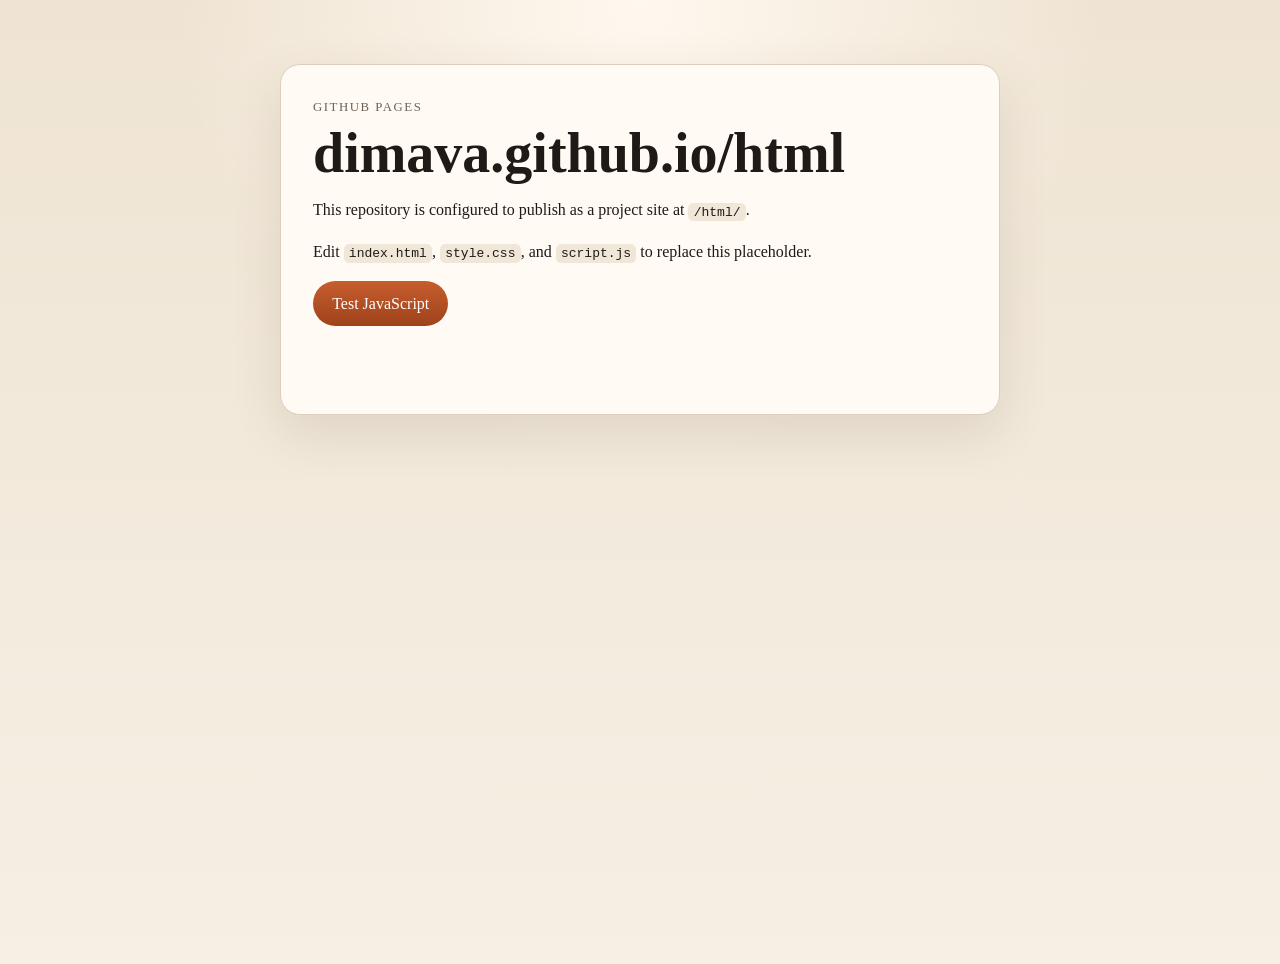
<file: index.html>
<!doctype html>
<html lang="en">
<head>
  <meta charset="utf-8">
  <meta name="viewport" content="width=device-width, initial-scale=1">
  <title>dimava/html</title>
  <link rel="stylesheet" href="style.css">
</head>
<body>
  <main class="page">
    <p class="eyebrow">GitHub Pages</p>
    <h1>dimava.github.io/html</h1>
    <p>This repository is configured to publish as a project site at <code>/html/</code>.</p>
    <p>Edit <code>index.html</code>, <code>style.css</code>, and <code>script.js</code> to replace this placeholder.</p>
    <button id="ping" type="button">Test JavaScript</button>
    <p id="status" class="status" aria-live="polite"></p>
  </main>
  <script src="script.js"></script>
</body>
</html>
</file>
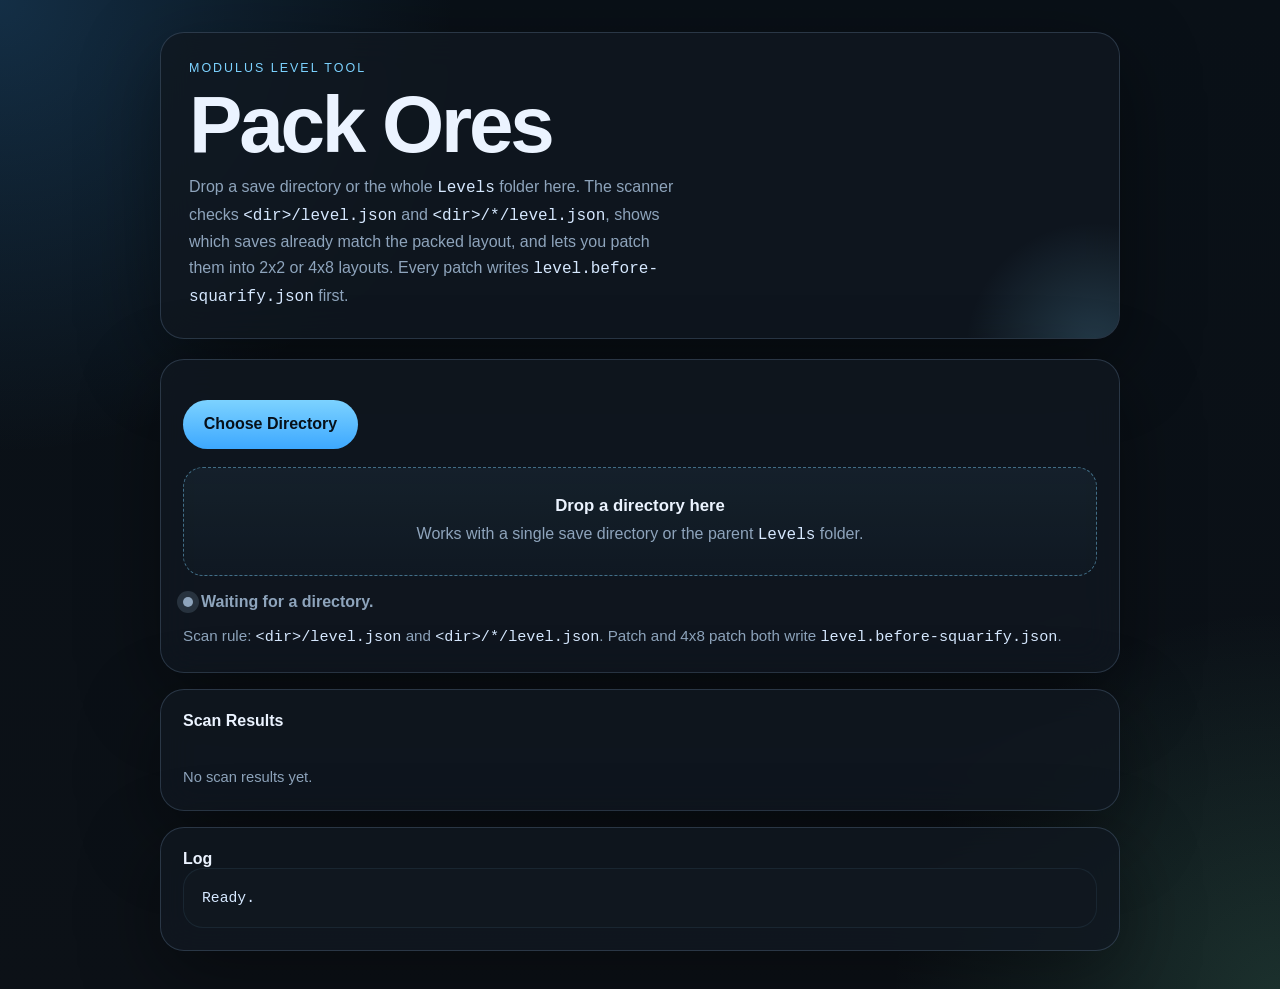
<file: modulus/squarify.html>
<!doctype html>
<html lang="en">
<head>
  <meta charset="utf-8">
  <meta name="viewport" content="width=device-width, initial-scale=1">
  <title>Pack Ores</title>
  <style>
    :root {
      color-scheme: dark;
      --bg: #0c1117;
      --panel: rgba(17, 24, 32, 0.82);
      --panel-strong: rgba(17, 24, 32, 0.94);
      --line: rgba(167, 206, 255, 0.18);
      --text: #ebf3ff;
      --muted: #8ea4bc;
      --accent: #7cd2ff;
      --accent-strong: #3da8ff;
      --ok: #7af2b5;
      --warn: #ffd37a;
      --bad: #ff8a8a;
      --shadow: 0 24px 80px rgba(0, 0, 0, 0.4);
    }

    * {
      box-sizing: border-box;
    }

    body {
      margin: 0;
      min-height: 100vh;
      font-family: "Segoe UI", "Helvetica Neue", sans-serif;
      color: var(--text);
      background:
        radial-gradient(circle at top left, rgba(61, 168, 255, 0.2), transparent 28%),
        radial-gradient(circle at bottom right, rgba(122, 242, 181, 0.14), transparent 24%),
        linear-gradient(180deg, #091017 0%, var(--bg) 100%);
    }

    main {
      width: min(960px, calc(100% - 32px));
      margin: 32px auto 48px;
    }

    .hero,
    .panel {
      backdrop-filter: blur(18px);
      background: var(--panel);
      border: 1px solid var(--line);
      border-radius: 24px;
      box-shadow: var(--shadow);
    }

    .hero {
      position: relative;
      overflow: hidden;
      padding: 28px;
      margin-bottom: 20px;
    }

    .hero::after {
      content: "";
      position: absolute;
      inset: auto -12% -50% auto;
      width: 280px;
      height: 280px;
      border-radius: 50%;
      background: radial-gradient(circle, rgba(124, 210, 255, 0.2) 0%, transparent 65%);
      pointer-events: none;
    }

    .eyebrow {
      margin: 0 0 12px;
      color: var(--accent);
      font-size: 0.78rem;
      letter-spacing: 0.16em;
      text-transform: uppercase;
    }

    h1 {
      margin: 0 0 12px;
      font-size: clamp(2.4rem, 8vw, 5rem);
      line-height: 0.94;
      letter-spacing: -0.04em;
    }

    .subtitle {
      max-width: 56ch;
      margin: 0;
      color: var(--muted);
      font-size: 1rem;
      line-height: 1.6;
    }

    .panel {
      padding: 22px;
      margin-bottom: 16px;
    }

    .actions {
      display: flex;
      flex-wrap: wrap;
      gap: 12px;
      margin: 18px 0 0;
    }

    button {
      appearance: none;
      border: 0;
      border-radius: 999px;
      padding: 0.95rem 1.3rem;
      font: inherit;
      font-weight: 700;
      color: #071019;
      background: linear-gradient(180deg, var(--accent) 0%, var(--accent-strong) 100%);
      cursor: pointer;
      transition: transform 120ms ease, filter 120ms ease;
    }

    button:hover {
      filter: brightness(1.08);
      transform: translateY(-1px);
    }

    button:disabled {
      opacity: 0.6;
      cursor: wait;
      transform: none;
      filter: none;
    }

    .dropzone {
      margin-top: 18px;
      padding: 28px;
      border: 1px dashed rgba(124, 210, 255, 0.45);
      border-radius: 20px;
      background: linear-gradient(180deg, rgba(124, 210, 255, 0.06), rgba(124, 210, 255, 0.02));
      text-align: center;
      transition: border-color 120ms ease, background 120ms ease, transform 120ms ease;
    }

    .dropzone.dragover {
      border-color: var(--accent);
      background: linear-gradient(180deg, rgba(124, 210, 255, 0.16), rgba(124, 210, 255, 0.08));
      transform: translateY(-2px);
    }

    .dropzone strong {
      display: block;
      margin-bottom: 6px;
      font-size: 1.05rem;
    }

    .hint,
    .meta {
      color: var(--muted);
      line-height: 1.55;
    }

    .meta {
      margin-top: 10px;
      font-size: 0.95rem;
    }

    .status {
      display: inline-flex;
      align-items: center;
      gap: 8px;
      min-height: 1.5rem;
      margin-top: 14px;
      font-weight: 600;
    }

    .status::before {
      content: "";
      width: 10px;
      height: 10px;
      border-radius: 50%;
      background: currentColor;
      box-shadow: 0 0 0 6px color-mix(in srgb, currentColor 20%, transparent);
    }

    .status.idle { color: var(--muted); }
    .status.ok { color: var(--ok); }
    .status.warn { color: var(--warn); }
    .status.bad { color: var(--bad); }

    .summary-grid {
      display: grid;
      grid-template-columns: repeat(auto-fit, minmax(140px, 1fr));
      gap: 12px;
      margin-top: 18px;
    }

    .stat {
      padding: 14px;
      border-radius: 18px;
      border: 1px solid rgba(124, 210, 255, 0.1);
      background: rgba(255, 255, 255, 0.02);
    }

    .stat strong {
      display: block;
      font-size: 1.45rem;
      line-height: 1;
      margin-bottom: 6px;
    }

    .results {
      display: grid;
      gap: 12px;
      margin-top: 18px;
    }

    .result-row {
      padding: 16px;
      border-radius: 18px;
      border: 1px solid rgba(124, 210, 255, 0.12);
      background: rgba(255, 255, 255, 0.03);
    }

    .result-head,
    .result-stats {
      display: flex;
      flex-wrap: wrap;
      gap: 10px 14px;
      align-items: center;
    }

    .result-head {
      justify-content: space-between;
    }

    .result-path {
      font: 0.95rem/1.4 Consolas, "SFMono-Regular", monospace;
      color: #d6e8ff;
      word-break: break-word;
    }

    .badge {
      display: inline-flex;
      align-items: center;
      min-height: 30px;
      padding: 0 12px;
      border-radius: 999px;
      font-size: 0.85rem;
      font-weight: 700;
      letter-spacing: 0.02em;
      border: 1px solid transparent;
    }

    .badge.already-patched,
    .badge.patched-now {
      color: var(--ok);
      border-color: rgba(122, 242, 181, 0.3);
      background: rgba(122, 242, 181, 0.08);
    }

    .badge.needs-patch {
      color: var(--warn);
      border-color: rgba(255, 211, 122, 0.28);
      background: rgba(255, 211, 122, 0.08);
    }

    .badge.error {
      color: var(--bad);
      border-color: rgba(255, 138, 138, 0.28);
      background: rgba(255, 138, 138, 0.08);
    }

    .badge.busy {
      color: var(--accent);
      border-color: rgba(124, 210, 255, 0.3);
      background: rgba(124, 210, 255, 0.08);
    }

    .result-stats {
      margin-top: 10px;
      color: var(--muted);
      font-size: 0.92rem;
    }

    .result-actions {
      display: flex;
      flex-wrap: wrap;
      gap: 10px;
      align-items: center;
      margin-top: 12px;
    }

    .row-button {
      padding: 0.7rem 1rem;
      font-size: 0.92rem;
    }

    .result-note {
      color: var(--muted);
      font-size: 0.92rem;
      line-height: 1.5;
    }

    .warning-list {
      margin-top: 10px;
      color: var(--warn);
      font-size: 0.9rem;
      line-height: 1.5;
    }

    .log {
      margin: 0;
      padding: 18px;
      border-radius: 20px;
      background: var(--panel-strong);
      border: 1px solid rgba(124, 210, 255, 0.08);
      color: #d6e8ff;
      font: 0.92rem/1.5 Consolas, "SFMono-Regular", monospace;
      white-space: pre-wrap;
      word-break: break-word;
      max-height: 360px;
      overflow: auto;
    }

    code {
      font-family: Consolas, "SFMono-Regular", monospace;
      color: #d6e8ff;
    }

    @media (max-width: 640px) {
      main {
        width: min(960px, calc(100% - 20px));
        margin-top: 20px;
      }

      .hero,
      .panel {
        border-radius: 20px;
      }

      .hero,
      .panel,
      .dropzone,
      .log {
        padding-left: 16px;
        padding-right: 16px;
      }
    }
  </style>
</head>
<body>
  <main>
    <section class="hero">
      <p class="eyebrow">Modulus Level Tool</p>
      <h1>Pack Ores</h1>
      <p class="subtitle">
        Drop a save directory or the whole <code>Levels</code> folder here. The scanner checks
        <code>&lt;dir&gt;/level.json</code> and <code>&lt;dir&gt;/*/level.json</code>, shows which saves already
        match the packed layout, and lets you patch them into 2x2 or 4x8 layouts. Every patch writes
        <code>level.before-squarify.json</code> first.
      </p>
    </section>

    <section class="panel">
      <div class="actions">
        <button id="pick-directory" type="button">Choose Directory</button>
      </div>
      <div id="dropzone" class="dropzone" tabindex="0" role="button" aria-label="Drop directory here">
        <strong>Drop a directory here</strong>
        <div class="hint">Works with a single save directory or the parent <code>Levels</code> folder.</div>
      </div>
      <div id="status" class="status idle">Waiting for a directory.</div>
      <div id="target-meta" class="meta">Scan rule: <code>&lt;dir&gt;/level.json</code> and <code>&lt;dir&gt;/*/level.json</code>. Patch and 4x8 patch both write <code>level.before-squarify.json</code>.</div>
    </section>

    <section class="panel">
      <strong>Scan Results</strong>
      <div id="summary" class="summary-grid"></div>
      <div id="results" class="results"></div>
    </section>

    <section class="panel">
      <strong>Log</strong>
      <pre id="log" class="log">Ready.</pre>
    </section>
  </main>

  <script>
    const statusEl = document.getElementById("status");
    const summaryEl = document.getElementById("summary");
    const resultsEl = document.getElementById("results");
    const logEl = document.getElementById("log");
    const dropzoneEl = document.getElementById("dropzone");
    const pickButtonEl = document.getElementById("pick-directory");
    const state = {
      entries: [],
      logLines: ["Ready."],
    };

    function escapeHtml(value) {
      return String(value)
        .replaceAll("&", "&amp;")
        .replaceAll("<", "&lt;")
        .replaceAll(">", "&gt;")
        .replaceAll('"', "&quot;");
    }

    function setStatus(kind, message) {
      statusEl.className = `status ${kind}`;
      statusEl.textContent = message;
    }

    function setSummary(cards) {
      if (!cards?.length) {
        summaryEl.innerHTML = "";
        return;
      }

      summaryEl.innerHTML = cards
        .map(([label, value]) => `
          <div class="stat">
            <div class="hint">${escapeHtml(label)}</div>
            <strong>${escapeHtml(value)}</strong>
          </div>
        `)
        .join("");
    }

    function renderResults() {
      if (!state.entries.length) {
        resultsEl.innerHTML = `<div class="result-note">No scan results yet.</div>`;
        return;
      }

      resultsEl.innerHTML = state.entries.map((entry, index) => {
        const badgeClass = entry.busy ? "busy" : entry.status;
        const badgeLabel = entry.busy
          ? entry.busyMode === "rectangle"
            ? "Patching 4x8..."
            : entry.busyMode === "restore"
              ? "Restoring..."
            : "Patching..."
          : entry.status === "patched-now"
            ? "Patched"
            : entry.status === "error"
              ? "Error"
              : entry.needsSquarePatch
                ? "Needs 2x2"
                : entry.needsRectPatch
                  ? "Needs 4x8"
                  : "Already patched";

        const stats = entry.stats
          ? [
              `Clusters ${entry.stats.clusters}`,
              `Groups ${entry.stats.groups}`,
              `Decorative ${entry.stats.decorativeGroups}`,
              `2x2 ${entry.stats.packGroups}`,
              `2x2 ready ${entry.stats.squareGroups}`,
              `Need 2x2 ${entry.stats.groupsNeedingPatch}`,
              `4x8 ${entry.rectStats?.rectGroups ?? 0}`,
              `Need 4x8 ${entry.rectStats?.rectGroupsNeedingPatch ?? 0}`,
            ].join("  |  ")
          : "";

        const dates = [
          entry.fileModifiedLabel ? `level.json ${entry.fileModifiedLabel}` : "",
          entry.backupModifiedLabel ? `backup ${entry.backupModifiedLabel}` : "backup missing",
        ].filter(Boolean).join("  |  ");

        const actions = [];
        if (entry.status !== "error") {
          if (entry.needsSquarePatch || entry.busy) {
            actions.push(`<button class="row-button" data-patch-index="${index}" ${entry.busy ? "disabled" : ""}>Patch</button>`);
          }
          if (entry.needsRectPatch || entry.busy) {
            actions.push(`<button class="row-button" data-rect-patch-index="${index}" ${entry.busy ? "disabled" : ""}>Patch 4x8</button>`);
          }
        }
        if ((entry.backupModifiedLabel && entry.directoryHandle) || entry.busy) {
          actions.push(`<button class="row-button" data-restore-index="${index}" ${entry.busy ? "disabled" : ""}>Restore Backup</button>`);
        }

        const action = actions.length
          ? actions.join("")
          : `<span class="result-note">${entry.status === "error" ? "Fix the file and rescan." : "No patch needed."}</span>`;

        const details = entry.error
          ? `<div class="result-note">${escapeHtml(entry.error)}</div>`
          : `<div class="result-stats">${escapeHtml(stats)}</div><div class="result-stats">${escapeHtml(dates)}</div>`;

        const warnings = entry.warnings?.length
          ? `<div class="warning-list">${entry.warnings.map((warning) => escapeHtml(warning)).join("<br>")}</div>`
          : "";

        return `
          <div class="result-row">
            <div class="result-head">
              <div class="result-path">${escapeHtml(entry.path.join("/"))}</div>
              <span class="badge ${badgeClass}">${escapeHtml(badgeLabel)}</span>
            </div>
            ${details}
            ${warnings}
            <div class="result-actions">${action}</div>
          </div>
        `;
      }).join("");

      for (const button of resultsEl.querySelectorAll("[data-patch-index]")) {
        button.addEventListener("click", () => {
          const index = Number(button.getAttribute("data-patch-index"));
          void patchEntry(index);
        });
      }

      for (const button of resultsEl.querySelectorAll("[data-rect-patch-index]")) {
        button.addEventListener("click", () => {
          const index = Number(button.getAttribute("data-rect-patch-index"));
          void patchEntry(index, "rectangle");
        });
      }

      for (const button of resultsEl.querySelectorAll("[data-restore-index]")) {
        button.addEventListener("click", () => {
          const index = Number(button.getAttribute("data-restore-index"));
          void restoreEntry(index);
        });
      }
    }

    function setLog(lines) {
      state.logLines = Array.isArray(lines) ? lines : [String(lines)];
      logEl.textContent = state.logLines.join("\n");
    }

    function appendLog(lines) {
      const additions = Array.isArray(lines) ? lines : [String(lines)];
      state.logLines = [...additions, "", ...state.logLines].filter(Boolean);
      logEl.textContent = state.logLines.join("\n");
    }

    function formatDate(value) {
      if (!value) {
        return "";
      }

      const date = new Date(value);
      if (Number.isNaN(date.getTime())) {
        return "";
      }

      return date.toLocaleString();
    }

    function getZ(point) {
      return point.z ?? 0;
    }

    const DECORATIVE_SIG = [4, 4, 8, 20, 20, 32];

    function dist(a, b) {
      const dx = a.x - b.x;
      const dz = getZ(a) - getZ(b);
      return Math.sqrt(dx * dx + dz * dz);
    }

    function groupSignature(group) {
      const dists = [];
      for (let i = 0; i < group.length; i += 1) {
        for (let j = i + 1; j < group.length; j += 1) {
          const dx = group[i].x - group[j].x;
          const dz = getZ(group[i]) - getZ(group[j]);
          dists.push(dx * dx + dz * dz);
        }
      }
      return dists.sort((a, b) => a - b);
    }

    function isDecorative(group) {
      const signature = groupSignature(group);
      return signature.every((value, index) => value === DECORATIVE_SIG[index]);
    }

    function centroid(rocks) {
      return {
        x: rocks.reduce((sum, point) => sum + point.x, 0) / rocks.length,
        z: rocks.reduce((sum, point) => sum + getZ(point), 0) / rocks.length,
      };
    }

    function setRockPosition(rock, x, z) {
      rock.x = x;
      if (z === 0) {
        delete rock.z;
      } else {
        rock.z = z;
      }
    }

    function clusterAll(rocks, maxDist) {
      const visited = new Set();
      const clusters = [];

      for (let i = 0; i < rocks.length; i += 1) {
        if (visited.has(i)) {
          continue;
        }

        const group = [i];
        const queue = [i];
        visited.add(i);

        while (queue.length) {
          const current = queue.shift();

          for (let j = 0; j < rocks.length; j += 1) {
            if (visited.has(j)) {
              continue;
            }

            if (dist(rocks[current], rocks[j]) <= maxDist) {
              visited.add(j);
              group.push(j);
              queue.push(j);
            }
          }
        }

        clusters.push(group.map((index) => rocks[index]));
      }

      return clusters;
    }

    function groupsOf4(rocks, warnings) {
      const remaining = [...rocks];
      const groups = [];

      while (remaining.length >= 4) {
        const center = centroid(remaining);
        remaining.sort((a, b) => dist(b, center) - dist(a, center));
        const seed = remaining.shift();
        remaining.sort((a, b) => dist(seed, a) - dist(seed, b));
        groups.push([seed, ...remaining.splice(0, 3)]);
      }

      if (remaining.length) {
        warnings.push(`Warning: ${remaining.length} leftover rocks in cluster`);
      }

      return groups;
    }

    function findSquareGroups(rocks) {
      const byPos = new Map();
      const used = new Set();
      const getKey = (x, z) => `${x},${z}`;

      for (const rock of rocks) {
        byPos.set(getKey(rock.x, getZ(rock)), rock);
      }

      const topLefts = [...byPos.keys()]
        .map((key) => key.split(",").map(Number))
        .sort((a, b) => a[1] - b[1] || a[0] - b[0]);

      const squareGroups = [];

      for (const [x, z] of topLefts) {
        const cells = [
          getKey(x, z),
          getKey(x + 1, z),
          getKey(x, z + 1),
          getKey(x + 1, z + 1),
        ];

        if (cells.every((cell) => byPos.has(cell) && !used.has(cell))) {
          cells.forEach((cell) => used.add(cell));
          squareGroups.push(cells.map((cell) => byPos.get(cell)));
        }
      }

      return {
        squareGroups,
        squareRockSet: new Set(squareGroups.flat()),
      };
    }

    function findRectangleGroups(rocks) {
      const byPos = new Map();
      const used = new Set();
      const getKey = (x, z) => `${x},${z}`;
      const horizontalOffsets = [[0, 0], [1, 0], [2, 0], [3, 0], [0, 1], [1, 1], [2, 1], [3, 1]];
      const verticalOffsets = [[0, 0], [1, 0], [0, 1], [1, 1], [0, 2], [1, 2], [0, 3], [1, 3]];

      for (const rock of rocks) {
        byPos.set(getKey(rock.x, getZ(rock)), rock);
      }

      const topLefts = [...byPos.keys()]
        .map((key) => key.split(",").map(Number))
        .sort((a, b) => a[1] - b[1] || a[0] - b[0]);

      const rectGroups = [];

      for (const [x, z] of topLefts) {
        const variants = [horizontalOffsets, verticalOffsets];
        for (const offsets of variants) {
          const cells = offsets.map(([dx, dz]) => getKey(x + dx, z + dz));
          if (cells.every((cell) => byPos.has(cell) && !used.has(cell))) {
            cells.forEach((cell) => used.add(cell));
            rectGroups.push(cells.map((cell) => byPos.get(cell)));
            break;
          }
        }
      }

      return {
        rectGroups,
        rectRockSet: new Set(rectGroups.flat()),
      };
    }

    function canPlaceOffsets(topLeftX, topLeftZ, offsets, occupied) {
      return offsets.every(([dx, dz]) => !occupied.has(`${topLeftX + dx},${topLeftZ + dz}`));
    }

    function findPlaceNear(centerX, centerZ, variants, occupied, scorePlacement = null) {
      const bases = variants.map((variant) => ({
        ...variant,
        baseTopLeftX: Math.round(centerX - variant.anchorX),
        baseTopLeftZ: Math.round(centerZ - variant.anchorZ),
      }));

      for (let radius = 0; radius <= 20; radius += 1) {
        let best = null;

        for (const variant of bases) {
          for (let dx = -radius; dx <= radius; dx += 1) {
            for (let dz = -radius; dz <= radius; dz += 1) {
              if (Math.abs(dx) !== radius && Math.abs(dz) !== radius) {
                continue;
              }

              const topLeftX = variant.baseTopLeftX + dx;
              const topLeftZ = variant.baseTopLeftZ + dz;
              if (!canPlaceOffsets(topLeftX, topLeftZ, variant.offsets, occupied)) {
                continue;
              }

              const score = scorePlacement ? scorePlacement(topLeftX, topLeftZ, variant) : 0;
              const tieBreak = Math.abs(dx) + Math.abs(dz);
              if (!best || score < best.score || (score === best.score && tieBreak < best.tieBreak)) {
                best = { topLeftX, topLeftZ, variant, score, tieBreak };
              }
            }
          }
        }

        if (best) {
          return best;
        }
      }

      throw new Error(`No placement found near (${centerX.toFixed(1)}, ${centerZ.toFixed(1)})`);
    }

    function pairSquareGroups(squareGroups, warnings) {
      const remaining = [...squareGroups];
      const pairs = [];

      function areCentersCloseEnough(a, b) {
        const centerA = centroid(a);
        const centerB = centroid(b);
        const dx = Math.abs(centerA.x - centerB.x);
        const dz = Math.abs(centerA.z - centerB.z);
        const shortAxis = Math.min(dx, dz);
        const longAxis = Math.max(dx, dz);
        return shortAxis <= 3 && longAxis <= 4;
      }

      while (remaining.length >= 2) {
        const center = centroid(remaining.flat());
        remaining.sort((a, b) => dist(centroid(b), center) - dist(centroid(a), center));
        const seed = remaining.shift();
        const seedCenter = centroid(seed);
        remaining.sort((a, b) => dist(seedCenter, centroid(a)) - dist(seedCenter, centroid(b)));
        const matchIndex = remaining.findIndex((group) => areCentersCloseEnough(seed, group));
        if (matchIndex === -1) {
          continue;
        }

        pairs.push([seed, remaining.splice(matchIndex, 1)[0]]);
      }

      if (remaining.length) {
        warnings.push(`Warning: ${remaining.length} leftover 2x2 group not close enough for 4x8`);
      }

      return {
        pairs,
        leftoverGroups: remaining,
      };
    }

    function runSquarify(levelJson) {
      const terrain = levelJson?.TerrainLayer?.SavedObjectDtos;
      if (!Array.isArray(terrain)) {
        throw new Error("level.json does not contain TerrainLayer.SavedObjectDtos.");
      }

      const polyrocks = terrain.filter((entry) => entry && entry.i === 4);
      const warnings = [];
      const totalClusters = clusterAll(polyrocks, 6);
      const { squareGroups: existingSquareGroups, squareRockSet } = findSquareGroups(polyrocks);
      const remainingRocks = polyrocks.filter((rock) => !squareRockSet.has(rock));
      const clusters = clusterAll(remainingRocks, 6);
      const allGroups = clusters.flatMap((cluster) => groupsOf4(cluster, warnings));
      const decorativeGroups = allGroups.filter(isDecorative);
      const packGroups = allGroups.filter((group) => !isDecorative(group));

      const occupied = new Set();
      for (const group of existingSquareGroups) {
        for (const rock of group) {
          occupied.add(`${rock.x},${getZ(rock)}`);
        }
      }

      const assignments = [];
      let squareGroups = existingSquareGroups.length;
      let groupsNeedingPatch = 0;

      for (const group of packGroups) {
        const center = centroid(group);
        const { topLeftX, topLeftZ } = findPlaceNear(
          center.x,
          center.z,
          [{ offsets: [[0, 0], [1, 0], [0, 1], [1, 1]], anchorX: 0.5, anchorZ: 0.5 }],
          occupied,
        );
        const offsets = [[0, 0], [1, 0], [0, 1], [1, 1]];
        let groupMoved = 0;

        group.forEach((rock, index) => {
          const [dx, dz] = offsets[index];
          const newX = topLeftX + dx;
          const newZ = topLeftZ + dz;
          if (rock.x !== newX || getZ(rock) !== newZ) {
            groupMoved += 1;
          }
          occupied.add(`${newX},${newZ}`);
          assignments.push({ rock, newX, newZ });
        });

        if (groupMoved === 0) {
          squareGroups += 1;
        } else {
          groupsNeedingPatch += 1;
        }
      }

      let moved = 0;
      for (const { rock, newX, newZ } of assignments) {
        if (rock.x !== newX || getZ(rock) !== newZ) {
          moved += 1;
        }
        setRockPosition(rock, newX, newZ);
      }

      return {
        json: levelJson,
        stats: {
          clusters: totalClusters.length,
          groups: allGroups.length + existingSquareGroups.length,
          decorativeGroups: decorativeGroups.length,
          packGroups: existingSquareGroups.length + packGroups.length,
          squareGroups,
          groupsNeedingPatch,
          moved,
        },
        warnings,
      };
    }

    function runRectanglify(levelJson) {
      const baseResult = runSquarify(levelJson);
      const terrain = levelJson?.TerrainLayer?.SavedObjectDtos;
      const polyrocks = terrain.filter((entry) => entry && entry.i === 4);
      const warnings = [...baseResult.warnings];
      const { rectGroups: existingRectGroups, rectRockSet } = findRectangleGroups(polyrocks);
      const remainingRocks = polyrocks.filter((rock) => !rectRockSet.has(rock));
      const { squareGroups } = findSquareGroups(remainingRocks);
      const { pairs: squarePairs } = pairSquareGroups(squareGroups, warnings);
      const movingRocks = new Set(squarePairs.flat(2));
      const occupied = new Set();

      for (const rock of polyrocks) {
        if (!movingRocks.has(rock)) {
          occupied.add(`${rock.x},${getZ(rock)}`);
        }
      }

      const variants = [
        {
          name: "horizontal",
          anchorX: 1.5,
          anchorZ: 0.5,
          offsets: [[0, 0], [1, 0], [0, 1], [1, 1], [2, 0], [3, 0], [2, 1], [3, 1]],
          segmentCenters: [{ x: 0.5, z: 0.5 }, { x: 2.5, z: 0.5 }],
          segmentOffsets: [
            [[0, 0], [1, 0], [0, 1], [1, 1]],
            [[2, 0], [3, 0], [2, 1], [3, 1]],
          ],
          sortGroups: (a, b) => centroid(a).x - centroid(b).x || centroid(a).z - centroid(b).z,
        },
        {
          name: "vertical",
          anchorX: 0.5,
          anchorZ: 1.5,
          offsets: [[0, 0], [1, 0], [0, 1], [1, 1], [0, 2], [1, 2], [0, 3], [1, 3]],
          segmentCenters: [{ x: 0.5, z: 0.5 }, { x: 0.5, z: 2.5 }],
          segmentOffsets: [
            [[0, 0], [1, 0], [0, 1], [1, 1]],
            [[0, 2], [1, 2], [0, 3], [1, 3]],
          ],
          sortGroups: (a, b) => centroid(a).z - centroid(b).z || centroid(a).x - centroid(b).x,
        },
      ];

      const assignments = [];
      let rectGroupsNeedingPatch = 0;
      let moved = baseResult.stats.moved;

      for (const pair of squarePairs) {
        const center = centroid(pair.flat());
        const placement = findPlaceNear(center.x, center.z, variants, occupied, (topLeftX, topLeftZ, variant) => {
          const orderedGroups = [...pair].sort(variant.sortGroups);
          return orderedGroups.reduce((sum, group, index) => {
            const targetCenter = {
              x: topLeftX + variant.segmentCenters[index].x,
              z: topLeftZ + variant.segmentCenters[index].z,
            };
            return sum + dist(centroid(group), targetCenter);
          }, 0);
        });

        const orderedGroups = [...pair].sort(placement.variant.sortGroups);
        let pairMoved = 0;

        orderedGroups.forEach((group, groupIndex) => {
          const targetOffsets = placement.variant.segmentOffsets[groupIndex];
          group.forEach((rock, rockIndex) => {
            const [dx, dz] = targetOffsets[rockIndex];
            const newX = placement.topLeftX + dx;
            const newZ = placement.topLeftZ + dz;
            if (rock.x !== newX || getZ(rock) !== newZ) {
              pairMoved += 1;
            }
            occupied.add(`${newX},${newZ}`);
            assignments.push({ rock, newX, newZ });
          });
        });

        if (pairMoved > 0) {
          rectGroupsNeedingPatch += 1;
          moved += pairMoved;
        }
      }

      for (const { rock, newX, newZ } of assignments) {
        setRockPosition(rock, newX, newZ);
      }

      return {
        json: levelJson,
        stats: {
          ...baseResult.stats,
          moved,
          baseGroupsNeedingPatch: baseResult.stats.groupsNeedingPatch,
          existingRectGroups: existingRectGroups.length,
          rectGroups: existingRectGroups.length + squarePairs.length,
          rectGroupsNeedingPatch,
        },
        warnings,
      };
    }

    async function ensureReadWritePermission(handle) {
      if (!handle.queryPermission || !handle.requestPermission) {
        return;
      }

      const options = { mode: "readwrite" };
      if (await handle.queryPermission(options) === "granted") {
        return;
      }

      if (await handle.requestPermission(options) !== "granted") {
        throw new Error("Read/write access was not granted.");
      }
    }

    async function addLevelJsonIfPresent(directoryHandle, path, out, seen) {
      const pathKey = [...path, "level.json"].join("/");
      if (seen.has(pathKey)) {
        return;
      }

      try {
        const fileHandle = await directoryHandle.getFileHandle("level.json");
        out.push({ fileHandle, directoryHandle, path: [...path, "level.json"] });
        seen.add(pathKey);
      } catch (error) {
        if (error?.name !== "NotFoundError") {
          throw error;
        }
      }
    }

    async function findLevelJsonCandidates(handle) {
      if (!handle) {
        throw new Error("No file system handle was provided.");
      }

      if (handle.kind === "file") {
        if (handle.name.toLowerCase() !== "level.json") {
          throw new Error("Drop a level directory or a level.json file.");
        }

        return {
          candidates: [{ fileHandle: handle, path: [handle.name] }],
        };
      }

      if (handle.kind !== "directory") {
        throw new Error("Unsupported file system item.");
      }

      const candidates = [];
      const seen = new Set();
      const rootPath = [handle.name];
      await addLevelJsonIfPresent(handle, rootPath, candidates, seen);

      for await (const child of handle.values()) {
        if (child.kind !== "directory") {
          continue;
        }

        const childPath = [...rootPath, child.name];
        await addLevelJsonIfPresent(child, childPath, candidates, seen);

        for await (const grandchild of child.values()) {
          if (grandchild.kind !== "directory") {
            continue;
          }

          await addLevelJsonIfPresent(grandchild, [...childPath, grandchild.name], candidates, seen);
        }
      }

      return { candidates };
    }

    async function analyzeCandidate(candidate) {
      try {
        const file = await candidate.fileHandle.getFile();
        const sourceText = await file.text();
        const sourceJson = JSON.parse(sourceText);
        const squarifyJson = JSON.parse(JSON.stringify(sourceJson));
        const rectanglifyJson = JSON.parse(JSON.stringify(sourceJson));
        const result = runSquarify(squarifyJson);
        const rectResult = runRectanglify(rectanglifyJson);
        const outputText = JSON.stringify(result.json);
        const rectOutputText = JSON.stringify(rectResult.json);
        const needsSquarePatch = result.stats.groupsNeedingPatch > 0;
        const needsRectPatch = rectResult.stats.rectGroupsNeedingPatch > 0;
        let backupModifiedLabel = "";

        if (candidate.directoryHandle) {
          try {
            const backupHandle = await candidate.directoryHandle.getFileHandle("level.before-squarify.json");
            const backupFile = await backupHandle.getFile();
            backupModifiedLabel = formatDate(backupFile.lastModified);
          } catch (error) {
            if (error?.name !== "NotFoundError") {
              throw error;
            }
          }
        }

        return {
          ...candidate,
          status: needsSquarePatch || needsRectPatch ? "needs-patch" : "already-patched",
          needsSquarePatch,
          needsRectPatch,
          stats: result.stats,
          rectStats: rectResult.stats,
          warnings: [...new Set([...result.warnings, ...rectResult.warnings])],
          fileModifiedLabel: formatDate(file.lastModified),
          backupModifiedLabel,
          sourceText,
          outputText,
          rectOutputText,
        };
      } catch (error) {
        return {
          ...candidate,
          status: "error",
          error: error?.message || String(error),
          warnings: [],
        };
      }
    }

    function renderScanSummary(entries) {
      const scanned = entries.length;
      const alreadyPatched = entries.filter((entry) => entry.status === "already-patched").length;
      const patchedNow = entries.filter((entry) => entry.status === "patched-now").length;
      const needsPatch = entries.filter((entry) => entry.status === "needs-patch").length;
      const errors = entries.filter((entry) => entry.status === "error").length;
      const busy = entries.filter((entry) => entry.busy).length;

      setSummary([
        ["Found", scanned],
        ["Already patched", alreadyPatched],
        ["Needs patch", needsPatch],
        ["Errors", errors],
        ["Patched now", patchedNow],
        ["Busy", busy],
      ]);
    }

    async function scanHandle(handle) {
      setStatus("idle", "Scanning directory...");
      setSummary(null);
      state.entries = [];
      renderResults();
      setLog("Scanning for level.json candidates...");
      pickButtonEl.disabled = true;

      try {
        const { candidates } = await findLevelJsonCandidates(handle);
        if (!candidates.length) {
          throw new Error(`No level.json files found using <dir>/level.json and <dir>/*/level.json under ${handle.name}.`);
        }

        state.entries = await Promise.all(candidates.map(analyzeCandidate));
        renderScanSummary(state.entries);
        renderResults();

        const needsPatch = state.entries.filter((entry) => entry.status === "needs-patch").length;
        const alreadyPatched = state.entries.filter((entry) => entry.status === "already-patched").length;
        const errors = state.entries.filter((entry) => entry.status === "error").length;

        setLog([
          `Scanned ${candidates.length} level.json file(s).`,
          `${alreadyPatched} already patched.`,
          `${needsPatch} need patching.`,
          `${errors} produced errors.`,
          ...state.entries.map((entry) => `${entry.status.toUpperCase()}: ${entry.path.join("/")}`),
        ]);

        if (needsPatch) {
          setStatus("warn", `${needsPatch} file(s) need patching.`);
        } else if (errors) {
          setStatus("bad", `${errors} file(s) could not be analyzed.`);
        } else {
          setStatus("ok", `All ${alreadyPatched} file(s) are already patched.`);
        }
      } catch (error) {
        console.error(error);
        setStatus("bad", error?.message || String(error));
        setLog(error?.stack || String(error));
      } finally {
        pickButtonEl.disabled = false;
      }
    }

    async function patchEntry(index, mode = "square") {
      const entry = state.entries[index];
      const needsPatch = mode === "rectangle" ? entry?.needsRectPatch : entry?.needsSquarePatch;
      if (!entry || !needsPatch || entry.status === "error") {
        return;
      }

      entry.busy = true;
      entry.busyMode = mode;
      renderResults();
      setStatus("idle", `${mode === "rectangle" ? "Patching 4x8" : "Patching"} ${entry.path.join("/")}...`);

      try {
        if (!entry.directoryHandle) {
          throw new Error("Patch requires a directory handle. Choose or drop a directory, not a single file.");
        }

        await ensureReadWritePermission(entry.directoryHandle);
        await ensureReadWritePermission(entry.fileHandle);

        const backupHandle = await entry.directoryHandle.getFileHandle("level.before-squarify.json", { create: true });
        const backupWritable = await backupHandle.createWritable();
        await backupWritable.write(entry.sourceText);
        await backupWritable.close();

        const writable = await entry.fileHandle.createWritable();
        await writable.write(mode === "rectangle" ? entry.rectOutputText : entry.outputText);
        await writable.close();
        const refreshed = await analyzeCandidate(entry);
        if (refreshed.status === "error") {
          throw new Error(refreshed.error || "Re-analysis failed after writing level.json.");
        }
        state.entries[index] = {
          ...refreshed,
          status: refreshed.status === "already-patched" ? "patched-now" : refreshed.status,
          busy: false,
          busyMode: "",
          error: "",
        };
        renderScanSummary(state.entries);
        renderResults();
        appendLog([
          `${mode === "rectangle" ? "Patched 4x8" : "Patched"} ${entry.path.join("/")}`,
          "Saved level.before-squarify.json",
          `Moved rocks: ${mode === "rectangle" ? state.entries[index].rectStats?.moved ?? "?" : state.entries[index].stats?.moved ?? "?"}`,
          "Saved level.json",
        ]);

        const remaining = state.entries.filter((candidate) => candidate.status === "needs-patch").length;
        if (remaining) {
          setStatus("warn", `${remaining} file(s) still need patching.`);
        } else {
          setStatus("ok", "All scanned files are patched.");
        }
      } catch (error) {
        entry.busy = false;
        entry.busyMode = "";
        entry.status = "error";
        entry.error = error?.message || String(error);
        renderScanSummary(state.entries);
        renderResults();
        setStatus("bad", `Failed to patch ${entry.path.join("/")}.`);
        appendLog(error?.stack || String(error));
      }
    }

    async function restoreEntry(index) {
      const entry = state.entries[index];
      if (!entry || !entry.directoryHandle || !entry.backupModifiedLabel) {
        return;
      }

      entry.busy = true;
      entry.busyMode = "restore";
      renderResults();
      setStatus("idle", `Restoring backup for ${entry.path.join("/")}...`);

      try {
        await ensureReadWritePermission(entry.directoryHandle);
        await ensureReadWritePermission(entry.fileHandle);

        const backupHandle = await entry.directoryHandle.getFileHandle("level.before-squarify.json");
        const backupFile = await backupHandle.getFile();
        const backupText = await backupFile.text();

        const writable = await entry.fileHandle.createWritable();
        await writable.write(backupText);
        await writable.close();

        const refreshed = await analyzeCandidate(entry);
        if (refreshed.status === "error") {
          throw new Error(refreshed.error || "Re-analysis failed after restoring level.json.");
        }

        state.entries[index] = {
          ...refreshed,
          busy: false,
          busyMode: "",
          error: "",
        };
        renderScanSummary(state.entries);
        renderResults();
        appendLog([
          `Restored backup for ${entry.path.join("/")}`,
          "Loaded level.before-squarify.json",
          "Saved level.json",
        ]);

        const remaining = state.entries.filter((candidate) => candidate.status === "needs-patch").length;
        const errors = state.entries.filter((candidate) => candidate.status === "error").length;
        if (remaining) {
          setStatus("warn", `${remaining} file(s) still need patching.`);
        } else if (errors) {
          setStatus("bad", `${errors} file(s) could not be analyzed.`);
        } else {
          setStatus("ok", "Restore complete.");
        }
      } catch (error) {
        entry.busy = false;
        entry.busyMode = "";
        entry.status = "error";
        entry.error = error?.message || String(error);
        renderScanSummary(state.entries);
        renderResults();
        setStatus("bad", `Failed to restore ${entry.path.join("/")}.`);
        appendLog(error?.stack || String(error));
      }
    }

    async function getHandleFromDrop(event) {
      const items = [...(event.dataTransfer?.items ?? [])];
      for (const item of items) {
        if (typeof item.getAsFileSystemHandle === "function") {
          const handle = await item.getAsFileSystemHandle();
          if (handle) {
            return handle;
          }
        }
      }
      throw new Error("This browser drop event did not expose writable directory handles. Use Choose Directory in Chromium.");
    }

    pickButtonEl.addEventListener("click", async () => {
      if (typeof window.showDirectoryPicker !== "function") {
        setStatus("bad", "showDirectoryPicker is not available in this browser.");
        setLog("Use a Chromium browser with the File System Access API.");
        return;
      }

      try {
        const handle = await window.showDirectoryPicker({ mode: "readwrite" });
        await scanHandle(handle);
      } catch (error) {
        if (error?.name === "AbortError") {
          setStatus("warn", "Directory selection was canceled.");
          return;
        }

        setStatus("bad", error?.message || String(error));
        setLog(error?.stack || String(error));
      }
    });

    ["dragenter", "dragover"].forEach((type) => {
      dropzoneEl.addEventListener(type, (event) => {
        event.preventDefault();
        dropzoneEl.classList.add("dragover");
      });
    });

    ["dragleave", "dragend", "drop"].forEach((type) => {
      dropzoneEl.addEventListener(type, () => {
        dropzoneEl.classList.remove("dragover");
      });
    });

    dropzoneEl.addEventListener("drop", async (event) => {
      event.preventDefault();
      try {
        const handle = await getHandleFromDrop(event);
        await scanHandle(handle);
      } catch (error) {
        setStatus("bad", error?.message || String(error));
        setLog(error?.stack || String(error));
      }
    });

    renderResults();
  </script>
</body>
</html>
</file>
<file: style.css>
:root {
  color-scheme: light;
  --bg: #f5efe4;
  --panel: #fffaf2;
  --text: #1f1a17;
  --muted: #6e6258;
  --accent: #c65d2e;
  --accent-strong: #9f421b;
  --border: #dccfbd;
}

* {
  box-sizing: border-box;
}

body {
  margin: 0;
  min-height: 100vh;
  font-family: Georgia, "Times New Roman", serif;
  background:
    radial-gradient(circle at top, #fff8ef 0%, transparent 40%),
    linear-gradient(180deg, #efe4d3 0%, var(--bg) 100%);
  color: var(--text);
}

.page {
  width: min(720px, calc(100% - 32px));
  margin: 64px auto;
  padding: 32px;
  border: 1px solid var(--border);
  border-radius: 20px;
  background: color-mix(in srgb, var(--panel) 92%, white 8%);
  box-shadow: 0 18px 50px rgba(79, 54, 33, 0.12);
}

.eyebrow {
  margin: 0 0 8px;
  text-transform: uppercase;
  letter-spacing: 0.12em;
  color: var(--muted);
  font-size: 0.8rem;
}

h1 {
  margin: 0 0 16px;
  font-size: clamp(2rem, 5vw, 3.5rem);
  line-height: 1;
}

p {
  line-height: 1.6;
}

code {
  padding: 0.15em 0.4em;
  border-radius: 0.4em;
  background: #f1e7d9;
}

button {
  border: 0;
  border-radius: 999px;
  padding: 0.85rem 1.2rem;
  font: inherit;
  color: white;
  background: linear-gradient(180deg, var(--accent) 0%, var(--accent-strong) 100%);
  cursor: pointer;
}

button:hover {
  filter: brightness(1.05);
}

.status {
  min-height: 1.5em;
  color: var(--muted);
}
</file>
